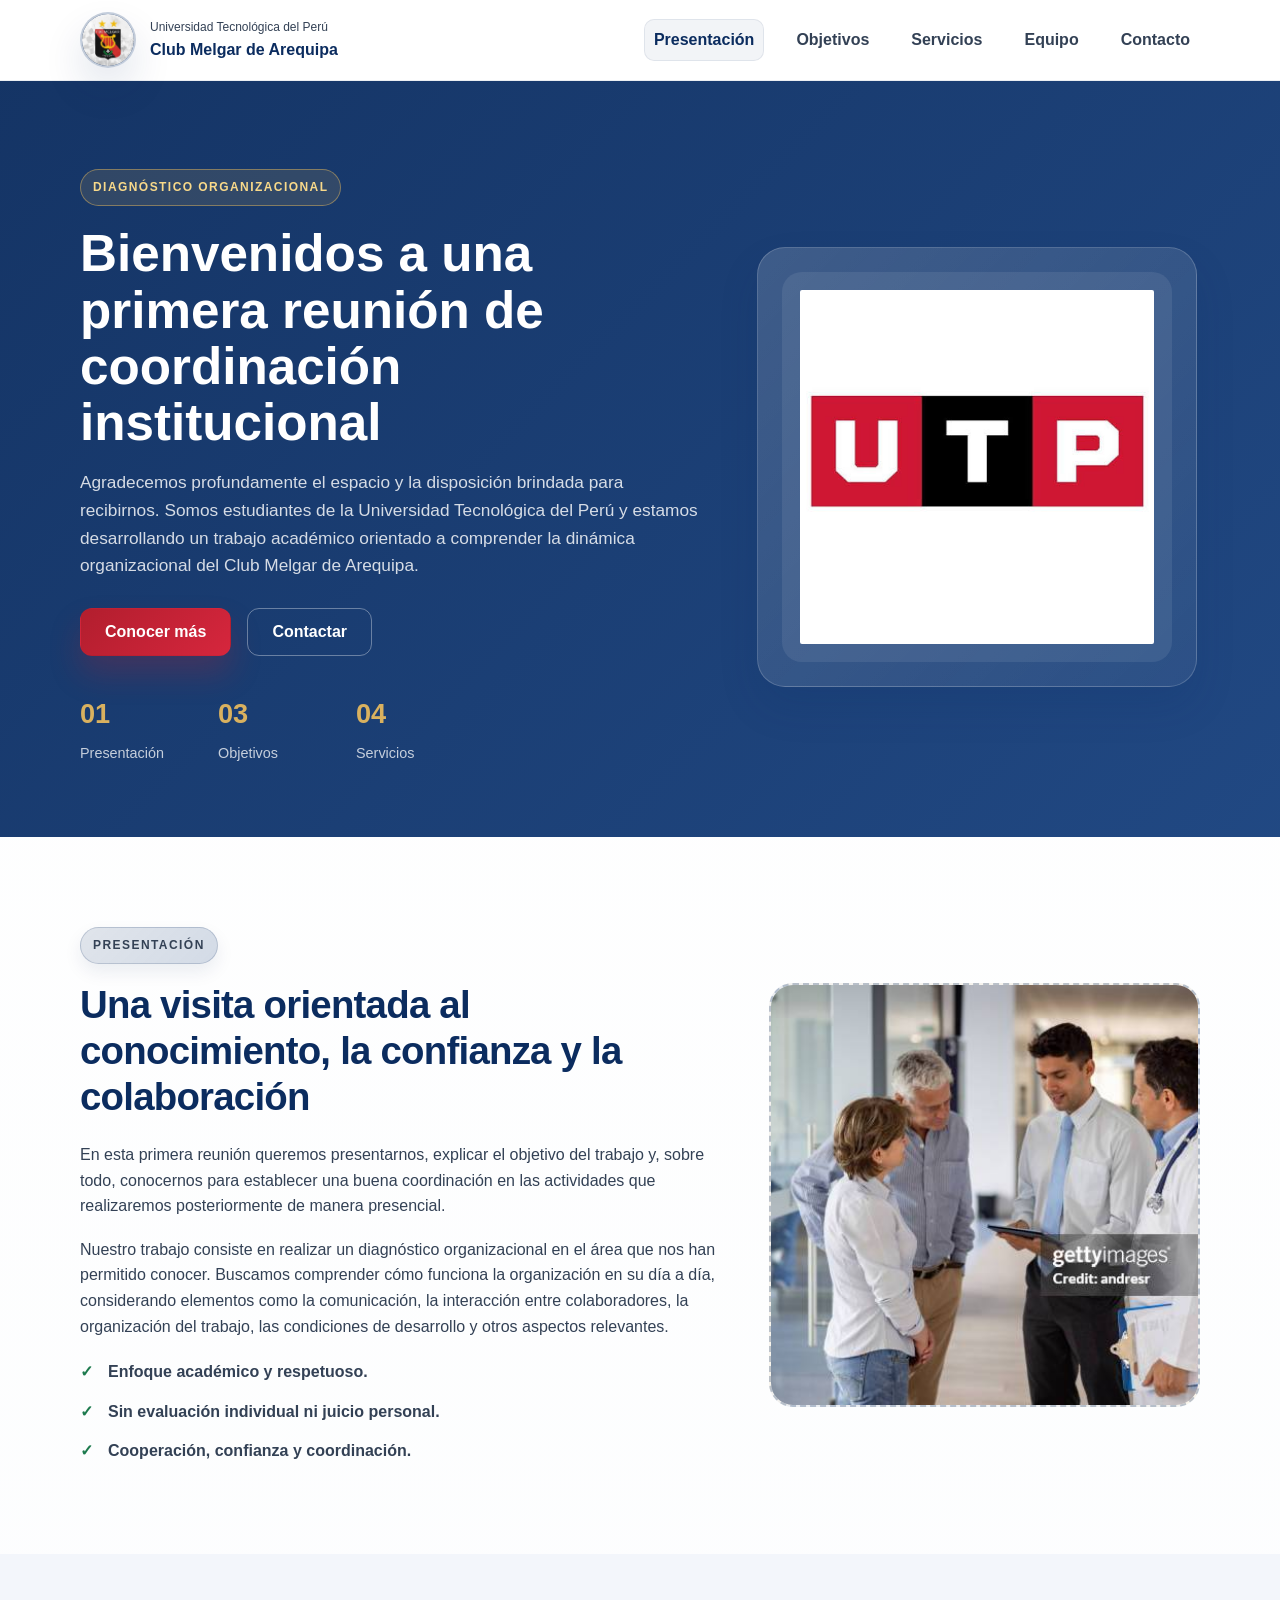
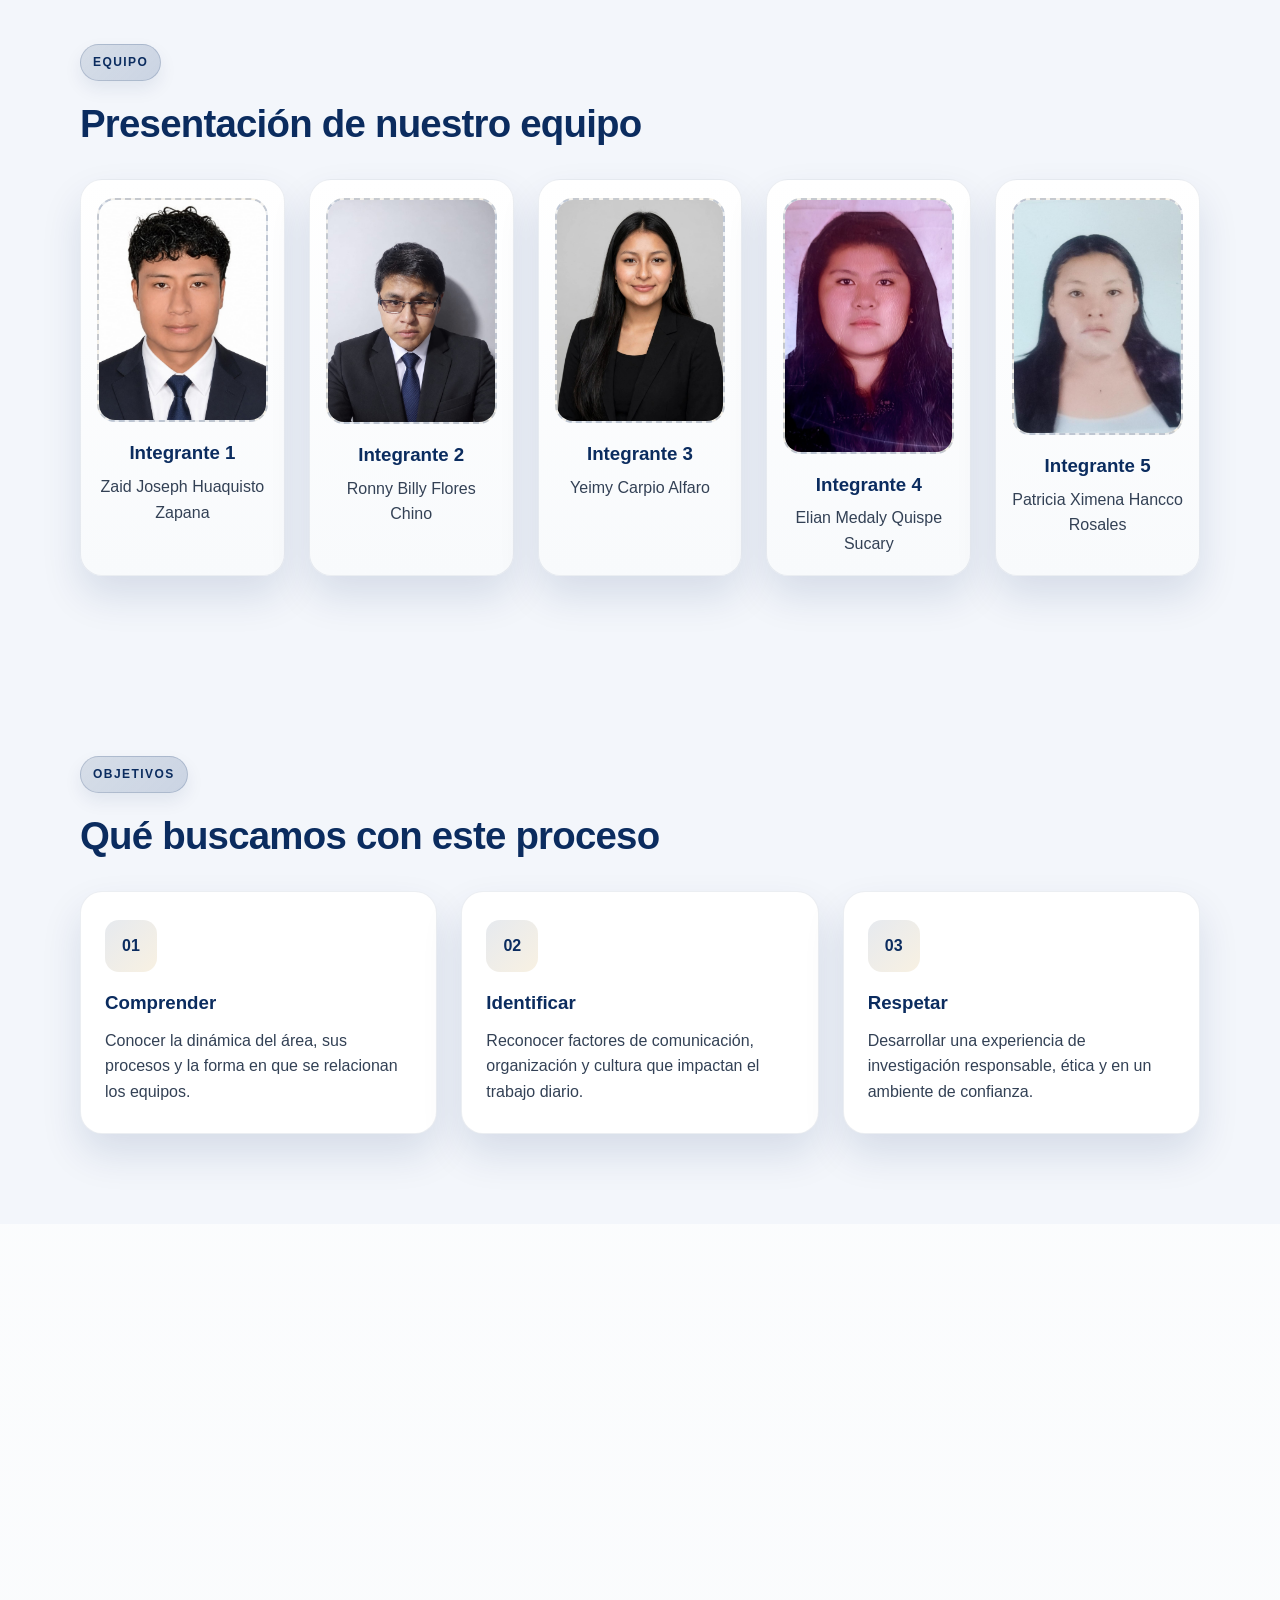
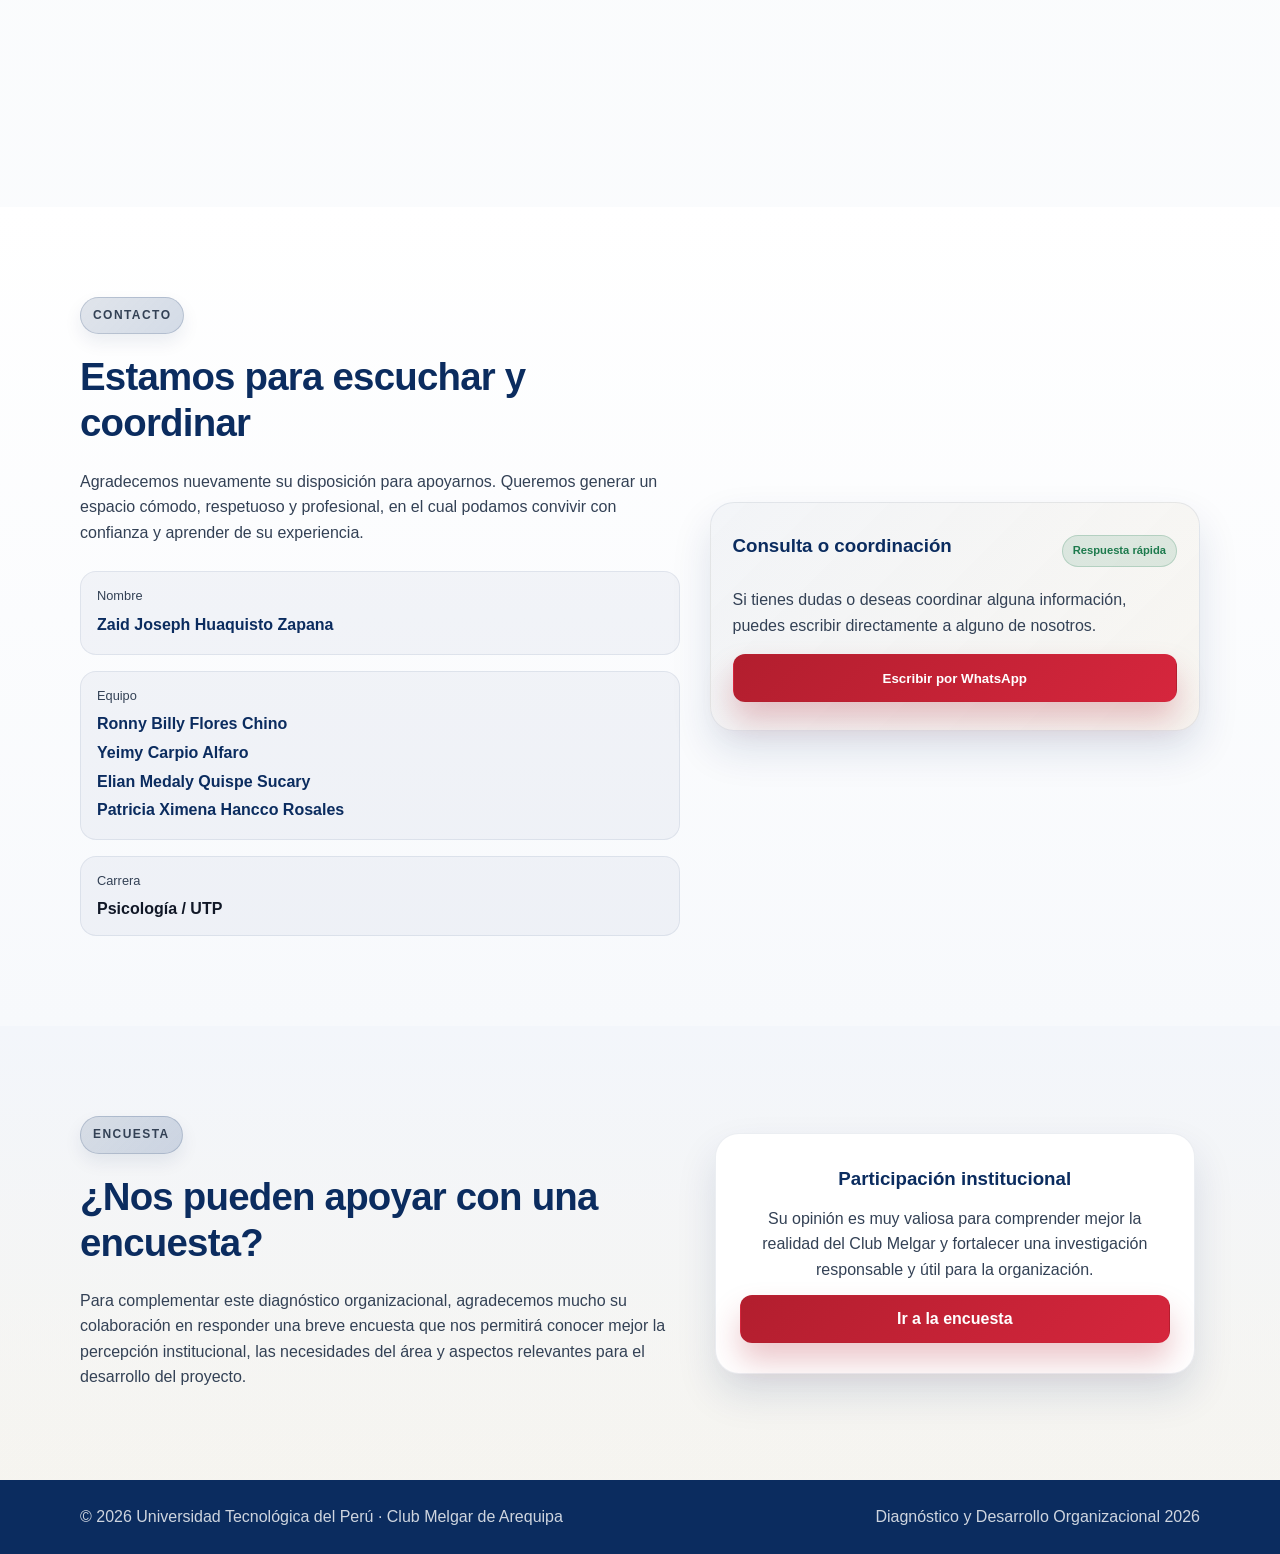
<file: index.html>
<!DOCTYPE html>
<html lang="es">
<head>
    <meta charset="UTF-8">
    <meta name="viewport" content="width=device-width, initial-scale=1.0">
    <title>Club Melgar | Diagnóstico Organizacional</title>
    <meta name="description" content="Presentación institucional del Club Melgar de Arequipa para el proyecto de Diagnóstico Organizacional de la Universidad Tecnológica del Perú.">
    <link rel="stylesheet" href="estilos.css">
    <script src="script.js" defer></script>
</head>
<body>
    <header class="topbar">
        <div class="container nav">
            <div class="brand" aria-label="Universidad Tecnológica del Perú y Club Melgar">
                <div class="brand__logo">
                    <img src="melgar.jpg" alt="Logo de Club Melgar" class="brand__logo-img">
                </div>
                <div class="brand__text">
                    <span>Universidad Tecnológica del Perú</span>
                    <strong>Club Melgar de Arequipa</strong>
                </div>
            </div>

            <button class="nav-toggle" type="button" aria-label="Abrir menú" aria-expanded="false">
                <span></span>
                <span></span>
                <span></span>
            </button>

            <nav class="nav-menu" aria-label="Navegación principal">
                <a href="#presentacion">Presentación</a>
                <a href="#objetivos">Objetivos</a>
                <a href="#servicios">Servicios</a>
                <a href="#integrantes">Equipo</a>
                <a href="#contacto">Contacto</a>
            </nav>
        </div>
    </header>

    <main>
        <section class="hero">
            <div class="container hero__content">
                <div class="hero__text">
                    <p class="eyebrow">Diagnóstico Organizacional</p>
                    <h1>Bienvenidos a una primera reunión de coordinación institucional</h1>
                    <p class="lead">
                        Agradecemos profundamente el espacio y la disposición brindada para recibirnos.
                        Somos estudiantes de la Universidad Tecnológica del Perú y estamos desarrollando
                        un trabajo académico orientado a comprender la dinámica organizacional del Club Melgar de Arequipa.
                    </p>

                    <div class="hero__actions">
                        <a href="#presentacion" class="btn btn--primary">Conocer más</a>
                        <a href="#contacto" class="btn btn--secondary">Contactar</a>
                    </div>

                    <div class="hero__stats">
                        <div>
                            <strong>01</strong>
                            <span>Presentación</span>
                        </div>
                        <div>
                            <strong>03</strong>
                            <span>Objetivos</span>
                        </div>
                        <div>
                            <strong>04</strong>
                            <span>Servicios</span>
                        </div>
                    </div>
                </div>

                <div class="hero__visual" aria-label="Logo de la universidad">
                    <div class="image-card">
                        <img src="logo_universidad.jpg" alt="Logo de la Universidad Tecnológica del Perú" class="hero-logo">
                    </div>
                </div>
            </div>
        </section>

        <section id="presentacion" class="section">
            <div class="container intro-grid">
                <div class="intro-copy">
                    <p class="section-tag">Presentación</p>
                    <h2>Una visita orientada al conocimiento, la confianza y la colaboración</h2>
                    <p>
                        En esta primera reunión queremos presentarnos, explicar el objetivo del trabajo y,
                        sobre todo, conocernos para establecer una buena coordinación en las actividades que
                        realizaremos posteriormente de manera presencial.
                    </p>
                    <p>
                        Nuestro trabajo consiste en realizar un diagnóstico organizacional en el área que nos
                        han permitido conocer. Buscamos comprender cómo funciona la organización en su día a día,
                        considerando elementos como la comunicación, la interacción entre colaboradores,
                        la organización del trabajo, las condiciones de desarrollo y otros aspectos relevantes.
                    </p>
                    <ul class="check-list">
                        <li>Enfoque académico y respetuoso.</li>
                        <li>Sin evaluación individual ni juicio personal.</li>
                        <li>Cooperación, confianza y coordinación.</li>
                    </ul>
                </div>

                <div class="photo-panel">
                    <div class="photo-placeholder large">
                        <img src="diagnostico.jpg" alt="Diagnóstico organizacional del Club Melgar" class="presentation-image">
                    </div>
                </div>
            </div>
        </section>

        <section id="integrantes" class="section section--muted">
            <div class="container">
                <p class="section-tag">Equipo</p>
                <h2>Presentación de nuestro equipo</h2>

                <div class="team-grid">
                    <div class="team-member" id="zaid">
                        <div class="member-photo">
                            <img src="Integrante_1jpg.jpeg" alt="Integrante 1" class="member-photo-img">
                        </div>
                        <h3>Integrante 1</h3>
                        <p>Zaid Joseph Huaquisto Zapana</p>
               
                    </div>
                    <div class="team-member" id="ronny">
                        <div class="member-photo">
                            <img src="Integrante_2.jpg" alt="Integrante 2" class="member-photo-img">
                        </div>
                        <h3>Integrante 2</h3>
                        <p>Ronny Billy Flores Chino</p>
                    </div>
                    <div class="team-member" id="yeimy">
                        <div class="member-photo">
                            <img src="Integrante_3.jpg" alt="Integrante 3" class="member-photo-img">
                        </div>
                        <h3>Integrante 3</h3>
                        <p>Yeimy Carpio Alfaro</p>
                    </div>
                    <div class="team-member" id="elian">
                        <div class="member-photo">
                            <img src="Integrante_4.jpg" alt="Integrante 4" class="member-photo-img">
                        </div>
                        <h3>Integrante 4</h3>
                        <p>Elian Medaly Quispe Sucary</p>
                    </div>
                    <div class="team-member" id="patricia">
                        <div class="member-photo">
                            <img src="Integrante_5.jpg" alt="Integrante 5" class="member-photo-img">
                        </div>
                        <h3>Integrante 5</h3>
                        <p>Patricia Ximena Hancco Rosales</p>
                    </div>
                </div>
            </div>
        </section>

        <section id="objetivos" class="section section--muted">
            <div class="container">
                <p class="section-tag">Objetivos</p>
                <h2>Qué buscamos con este proceso</h2>

                <div class="card-grid">
                    <article class="info-card">
                        <span class="card-number">01</span>
                        <h3>Comprender</h3>
                        <p>Conocer la dinámica del área, sus procesos y la forma en que se relacionan los equipos.</p>
                    </article>

                    <article class="info-card">
                        <span class="card-number">02</span>
                        <h3>Identificar</h3>
                        <p>Reconocer factores de comunicación, organización y cultura que impactan el trabajo diario.</p>
                    </article>

                    <article class="info-card">
                        <span class="card-number">03</span>
                        <h3>Respetar</h3>
                        <p>Desarrollar una experiencia de investigación responsable, ética y en un ambiente de confianza.</p>
                    </article>
                </div>
            </div>
        </section>

        <section id="servicios" class="section">
            <div class="container">
                <p class="section-tag">Servicios</p>
                <h2>Espacios y actividades que serán parte del proceso</h2>

                <div class="service-grid">
                    <article class="service-card">
                        <div class="service-icon">01</div>
                        <h3>Visita institucional</h3>
                        <p>Conocimiento de las instalaciones, ambiente laboral y operación general del área.</p>
                    </article>

                    <article class="service-card">
                        <div class="service-icon">02</div>
                        <h3>Entrevistas breves</h3>
                        <p>Conversaciones con colaboradores para comprender experiencias, procesos y perspectivas.</p>
                    </article>

                    <article class="service-card">
                        <div class="service-icon">03</div>
                        <h3>Diagnóstico académico</h3>
                        <p>Aplicación de técnicas e instrumentos para identificar aspectos relevantes de la organización.</p>
                    </article>

                    <article class="service-card">
                        <div class="service-icon">04</div>
                        <h3>Coordinación y respeto</h3>
                        <p>Adaptación del trabajo a los tiempos y responsabilidades de cada persona involucrada.</p>
                    </article>
                </div>
            </div>
        </section>


        <section id="contacto" class="section section--contact">
            <div class="container contact-wrap">
                <div class="contact-info">
                    <p class="section-tag">Contacto</p>
                    <h2>Estamos para escuchar y coordinar</h2>
                    <p>
                        Agradecemos nuevamente su disposición para apoyarnos. Queremos generar un espacio cómodo,
                        respetuoso y profesional, en el cual podamos convivir con confianza y aprender de su experiencia.
                    </p>

                    <div class="contact-list">
                        <div>
                            <span>Nombre</span>
                            <a href="#zaid">Zaid Joseph Huaquisto Zapana</a>
                        </div>
                        <div>
                            <span>Equipo</span>
                            <a href="#ronny">Ronny Billy Flores Chino</a><br>
                            <a href="#yeimy">Yeimy Carpio Alfaro</a><br>
                            <a href="#elian">Elian Medaly Quispe Sucary</a><br>
                            <a href="#patricia">Patricia Ximena Hancco Rosales</a><br>
                        </div>
                        <div>
                            <span>Carrera</span>
                            <strong>Psicología / UTP</strong>
                        </div>
                    </div>
                </div>

                <div class="contact-card">
                    <div class="contact-card__header">
                        <h3>Consulta o coordinación</h3>
                        <span class="contact-badge">Respuesta rápida</span>
                    </div>
                    <p>
                        Si tienes dudas o deseas coordinar alguna información, puedes escribir directamente a alguno de nosotros.
                    </p>
                    <div class="contact-actions">
                        <button type="button" class="btn btn--primary contact-trigger">Escribir por WhatsApp</button>
                    
                    </div>
                </div>

            </div>
        </section>

        <div class="contact-picker" id="contactPicker" aria-hidden="true">
            <div class="contact-picker__backdrop" data-close="true"></div>
            <div class="contact-picker__panel" role="dialog" aria-modal="true" aria-labelledby="contactTitle">
                <div class="contact-picker__header">
                    <h4 id="contactTitle">Elegir destinatario</h4>
                    <button type="button" class="contact-close" aria-label="Cerrar selector">×</button>
                </div>

                <div class="contact-picker__list">
                    <a class="contact-recipient" href="https://wa.me/51973116543" target="_blank">
                        <span>Zaid Joseph Huaquisto Zapana</span>
                        <small>Enviar mensaje</small>
                    </a>
                    <a class="contact-recipient" href="https://wa.me/51935367951" target="_blank">
                        <span>Ronny Billy Flores Chino</span>
                        <small>Enviar mensaje</small>
                    </a>
                    <a class="contact-recipient" href="https://wa.me/51991421530" target="_blank">
                        <span>Yeimy Carpio Alfaro</span>
                        <small>Enviar mensaje</small>
                    </a>
                    <a class="contact-recipient" href="https://wa.me/51936808132" target="_blank">
                        <span>Elian Medaly Quispe Sucary</span>
                        <small>Enviar mensaje</small>
                    </a>
                    <a class="contact-recipient" href="https://wa.me/51913625290" target="_blank">
                        <span>Patricia Ximena Hancco Rosales</span>
                        <small>Enviar mensaje</small>
                    </a>
                </div>
            </div>
        </div>

        <section class="section section--survey">
            <div class="container survey-wrap">
                <div class="survey-copy">
                    <p class="section-tag">Encuesta</p>
                    <h2>¿Nos pueden apoyar con una encuesta?</h2>
                    <p>
                        Para complementar este diagnóstico organizacional, agradecemos mucho su colaboración en responder
                        una breve encuesta que nos permitirá conocer mejor la percepción institucional, las necesidades
                        del área y aspectos relevantes para el desarrollo del proyecto.
                    </p>
                </div>

                <div class="survey-panel">
                    <div class="survey-card">
                        <h3>Participación institucional</h3>
                        <p>
                            Su opinión es muy valiosa para comprender mejor la realidad del Club Melgar y fortalecer
                            una investigación responsable y útil para la organización.
                        </p>
                        <a href="https://docs.google.com/forms/d/e/1FAIpQLSdeTAWeW2SYDYMl4Fe9OH6NeZemNLrnU0fooCfI9v75LE0Gnw/viewform?usp=sharing&ouid=100552541692533733534" class="btn btn--primary" target="_blank" rel="noreferrer">
                            Ir a la encuesta
                        </a>
                    </div>
                </div>
            </div>
        </section>
    </main>

    <footer class="footer">
        <div class="container footer__content">
            <p>© <span id="year"></span> Universidad Tecnológica del Perú · Club Melgar de Arequipa</p>
            <p>Diagnóstico y Desarrollo Organizacional 2026</p>
        </div>
    </footer>
</body>
</html>
</file>
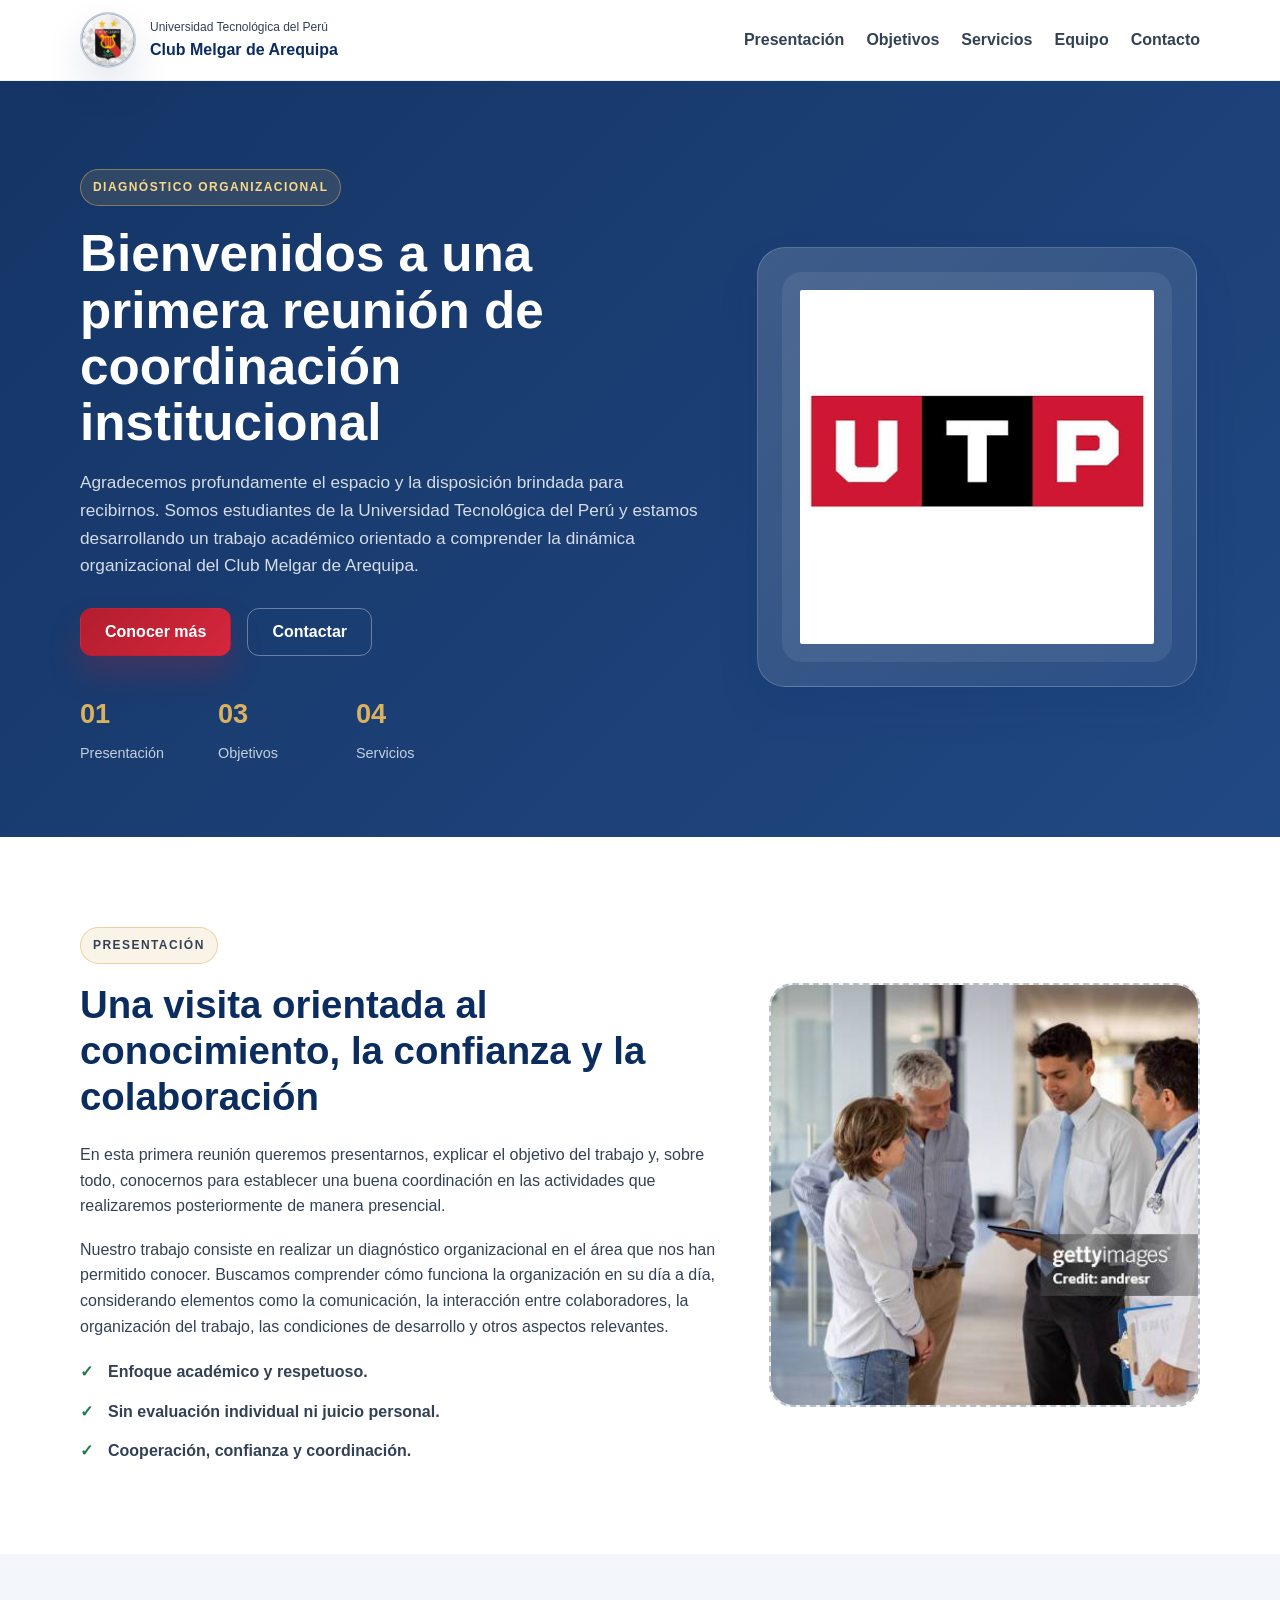
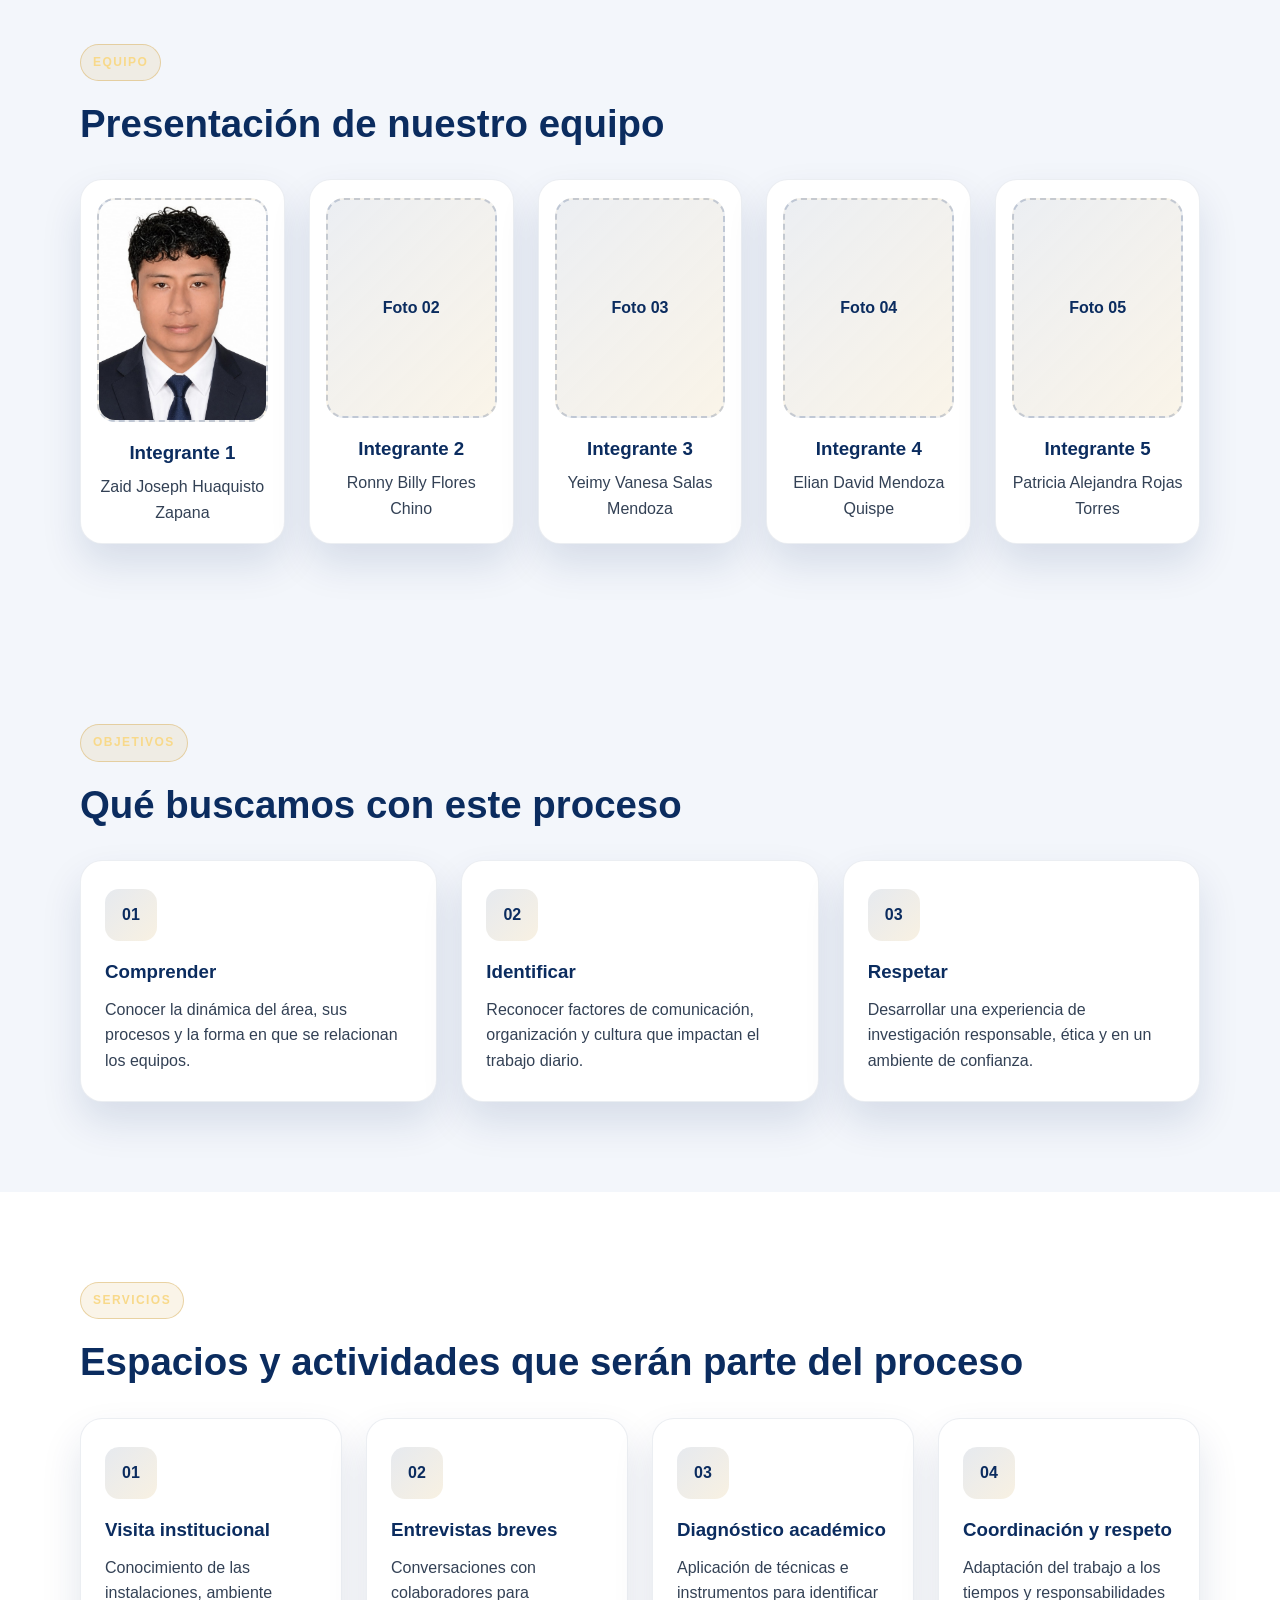
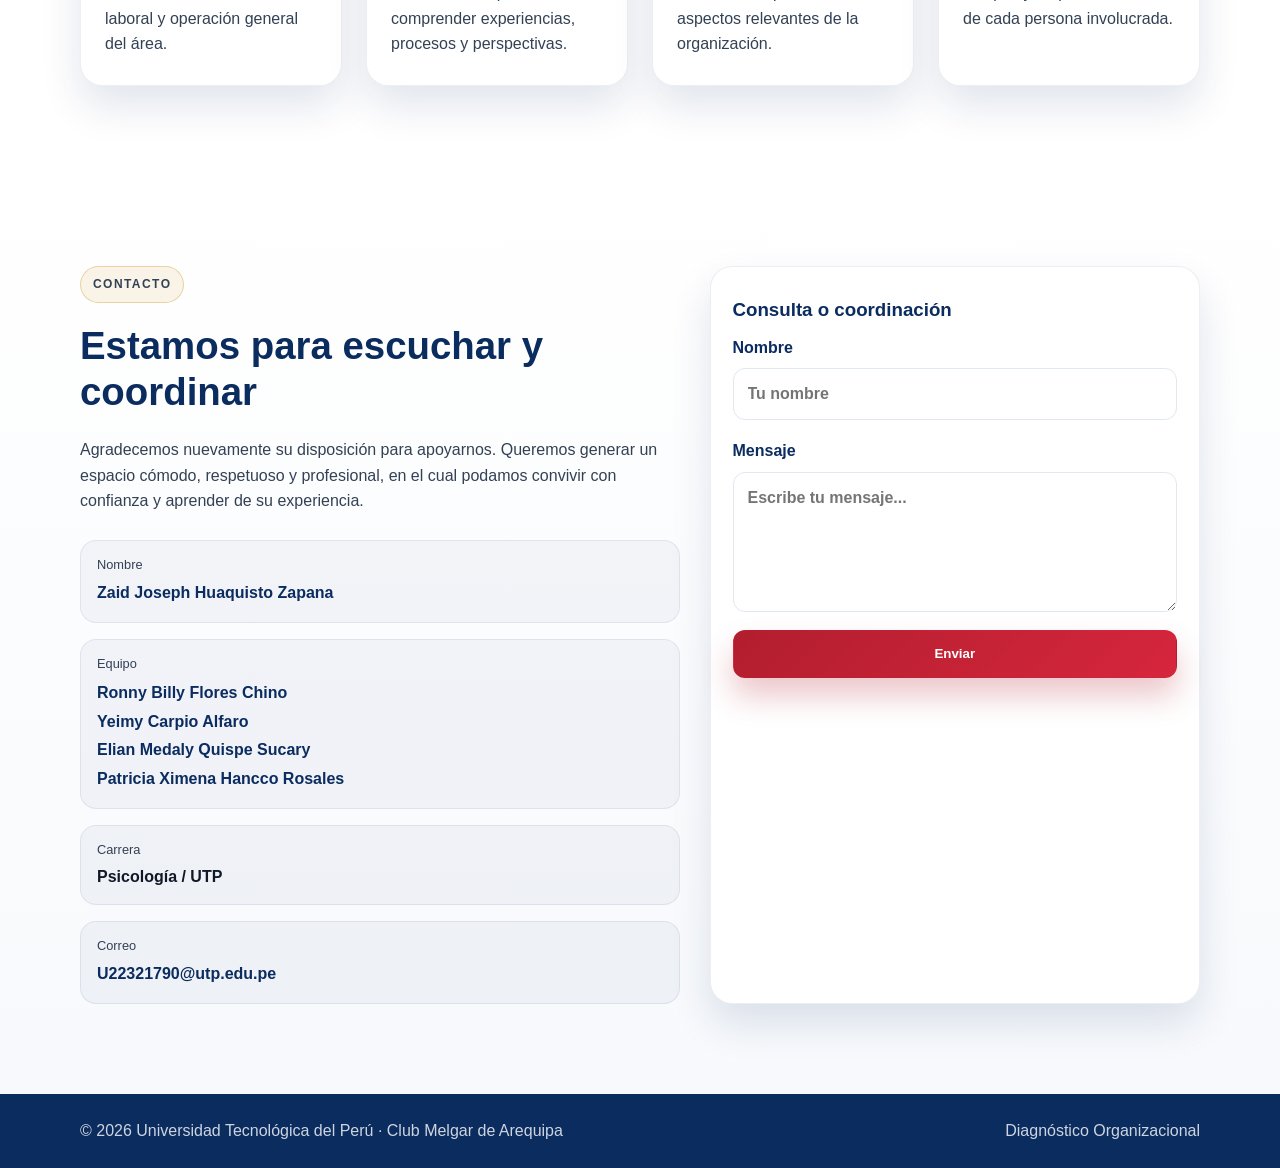
<file: CLUB MELGAR/index.html>
<!DOCTYPE html>
<html lang="es">
<head>
    <meta charset="UTF-8">
    <meta name="viewport" content="width=device-width, initial-scale=1.0">
    <title>Club Melgar | Diagnóstico Organizacional</title>
    <meta name="description" content="Presentación institucional del Club Melgar de Arequipa para el proyecto de Diagnóstico Organizacional de la Universidad Tecnológica del Perú.">
    <link rel="stylesheet" href="estilos.css">
    <script src="script.js" defer></script>
</head>
<body>
    <header class="topbar">
        <div class="container nav">
            <div class="brand" aria-label="Universidad Tecnológica del Perú y Club Melgar">
                <div class="brand__logo">
                    <img src="melgar.jpg" alt="Logo de Club Melgar" class="brand__logo-img">
                </div>
                <div class="brand__text">
                    <span>Universidad Tecnológica del Perú</span>
                    <strong>Club Melgar de Arequipa</strong>
                </div>
            </div>

            <nav class="nav-menu" aria-label="Navegación principal">
                <a href="#presentacion">Presentación</a>
                <a href="#objetivos">Objetivos</a>
                <a href="#servicios">Servicios</a>
                <a href="#integrantes">Equipo</a>
                <a href="#contacto">Contacto</a>
            </nav>
        </div>
    </header>

    <main>
        <section class="hero">
            <div class="container hero__content">
                <div class="hero__text">
                    <p class="eyebrow">Diagnóstico Organizacional</p>
                    <h1>Bienvenidos a una primera reunión de coordinación institucional</h1>
                    <p class="lead">
                        Agradecemos profundamente el espacio y la disposición brindada para recibirnos.
                        Somos estudiantes de la Universidad Tecnológica del Perú y estamos desarrollando
                        un trabajo académico orientado a comprender la dinámica organizacional del Club Melgar de Arequipa.
                    </p>

                    <div class="hero__actions">
                        <a href="#presentacion" class="btn btn--primary">Conocer más</a>
                        <a href="#contacto" class="btn btn--secondary">Contactar</a>
                    </div>

                    <div class="hero__stats">
                        <div>
                            <strong>01</strong>
                            <span>Presentación</span>
                        </div>
                        <div>
                            <strong>03</strong>
                            <span>Objetivos</span>
                        </div>
                        <div>
                            <strong>04</strong>
                            <span>Servicios</span>
                        </div>
                    </div>
                </div>

                <div class="hero__visual" aria-label="Logo de la universidad">
                    <div class="image-card">
                        <img src="logo_universidad.jpg" alt="Logo de la Universidad Tecnológica del Perú" class="hero-logo">
                    </div>
                </div>
            </div>
        </section>

        <section id="presentacion" class="section">
            <div class="container intro-grid">
                <div class="intro-copy">
                    <p class="section-tag">Presentación</p>
                    <h2>Una visita orientada al conocimiento, la confianza y la colaboración</h2>
                    <p>
                        En esta primera reunión queremos presentarnos, explicar el objetivo del trabajo y,
                        sobre todo, conocernos para establecer una buena coordinación en las actividades que
                        realizaremos posteriormente de manera presencial.
                    </p>
                    <p>
                        Nuestro trabajo consiste en realizar un diagnóstico organizacional en el área que nos
                        han permitido conocer. Buscamos comprender cómo funciona la organización en su día a día,
                        considerando elementos como la comunicación, la interacción entre colaboradores,
                        la organización del trabajo, las condiciones de desarrollo y otros aspectos relevantes.
                    </p>
                    <ul class="check-list">
                        <li>Enfoque académico y respetuoso.</li>
                        <li>Sin evaluación individual ni juicio personal.</li>
                        <li>Cooperación, confianza y coordinación.</li>
                    </ul>
                </div>

                <div class="photo-panel">
                    <div class="photo-placeholder large">
                        <img src="diagnostico.jpg" alt="Diagnóstico organizacional del Club Melgar" class="presentation-image">
                    </div>
                </div>
            </div>
        </section>

        <section id="integrantes" class="section section--muted">
            <div class="container">
                <p class="section-tag">Equipo</p>
                <h2>Presentación de nuestro equipo</h2>

                <div class="team-grid">
                    <div class="team-member" id="zaid">
                        <div class="member-photo">
                            <img src="Integrante_1jpg.jpeg" alt="Integrante 1" class="member-photo-img">
                        </div>
                        <h3>Integrante 1</h3>
                        <p>Zaid Joseph Huaquisto Zapana</p>
               
                    </div>
                    <div class="team-member" id="ronny">
                        <div class="member-photo">Foto 02</div>
                        <h3>Integrante 2</h3>
                        <p>Ronny Billy Flores Chino</p>
                    </div>
                    <div class="team-member" id="yeimy">
                        <div class="member-photo">Foto 03</div>
                        <h3>Integrante 3</h3>
                        <p>Yeimy Vanesa Salas Mendoza</p>
                    </div>
                    <div class="team-member" id="elian">
                        <div class="member-photo">Foto 04</div>
                        <h3>Integrante 4</h3>
                        <p>Elian David Mendoza Quispe</p>
                    </div>
                    <div class="team-member" id="patricia">
                        <div class="member-photo">Foto 05</div>
                        <h3>Integrante 5</h3>
                        <p>Patricia Alejandra Rojas Torres</p>
                    </div>
                </div>
            </div>
        </section>

        <section id="objetivos" class="section section--muted">
            <div class="container">
                <p class="section-tag">Objetivos</p>
                <h2>Qué buscamos con este proceso</h2>

                <div class="card-grid">
                    <article class="info-card">
                        <span class="card-number">01</span>
                        <h3>Comprender</h3>
                        <p>Conocer la dinámica del área, sus procesos y la forma en que se relacionan los equipos.</p>
                    </article>

                    <article class="info-card">
                        <span class="card-number">02</span>
                        <h3>Identificar</h3>
                        <p>Reconocer factores de comunicación, organización y cultura que impactan el trabajo diario.</p>
                    </article>

                    <article class="info-card">
                        <span class="card-number">03</span>
                        <h3>Respetar</h3>
                        <p>Desarrollar una experiencia de investigación responsable, ética y en un ambiente de confianza.</p>
                    </article>
                </div>
            </div>
        </section>

        <section id="servicios" class="section">
            <div class="container">
                <p class="section-tag">Servicios</p>
                <h2>Espacios y actividades que serán parte del proceso</h2>

                <div class="service-grid">
                    <article class="service-card">
                        <div class="service-icon">01</div>
                        <h3>Visita institucional</h3>
                        <p>Conocimiento de las instalaciones, ambiente laboral y operación general del área.</p>
                    </article>

                    <article class="service-card">
                        <div class="service-icon">02</div>
                        <h3>Entrevistas breves</h3>
                        <p>Conversaciones con colaboradores para comprender experiencias, procesos y perspectivas.</p>
                    </article>

                    <article class="service-card">
                        <div class="service-icon">03</div>
                        <h3>Diagnóstico académico</h3>
                        <p>Aplicación de técnicas e instrumentos para identificar aspectos relevantes de la organización.</p>
                    </article>

                    <article class="service-card">
                        <div class="service-icon">04</div>
                        <h3>Coordinación y respeto</h3>
                        <p>Adaptación del trabajo a los tiempos y responsabilidades de cada persona involucrada.</p>
                    </article>
                </div>
            </div>
        </section>


        <section id="contacto" class="section section--contact">
            <div class="container contact-wrap">
                <div class="contact-info">
                    <p class="section-tag">Contacto</p>
                    <h2>Estamos para escuchar y coordinar</h2>
                    <p>
                        Agradecemos nuevamente su disposición para apoyarnos. Queremos generar un espacio cómodo,
                        respetuoso y profesional, en el cual podamos convivir con confianza y aprender de su experiencia.
                    </p>

                    <div class="contact-list">
                        <div>
                            <span>Nombre</span>
                            <a href="#zaid">Zaid Joseph Huaquisto Zapana</a>
                        </div>
                        <div>
                            <span>Equipo</span>
                            <a href="#ronny">Ronny Billy Flores Chino</a><br>
                            <a href="#yeimy">Yeimy Carpio Alfaro</a><br>
                            <a href="#elian">Elian Medaly Quispe Sucary</a><br>
                            <a href="#patricia">Patricia Ximena Hancco Rosales</a><br>
                        </div>
                        <div>
                            <span>Carrera</span>
                            <strong>Psicología / UTP</strong>
                        </div>
                        <div>
                            <span>Correo</span>
                            <a href="mailto:U22321790@utp.edu.pe">U22321790@utp.edu.pe</a>
                        </div>
                    </div>
                </div>

                <div class="contact-card">
                    <h3>Consulta o coordinación</h3>
                    <form>
                        <label>
                            Nombre
                            <input type="text" placeholder="Tu nombre">
                        </label>
                        <label>
                            Mensaje
                            <textarea placeholder="Escribe tu mensaje..."></textarea>
                        </label>
                        <button type="button" class="btn btn--primary">Enviar</button>
                    </form>
                </div>
            </div>
        </section>
    </main>

    <footer class="footer">
        <div class="container footer__content">
            <p>© <span id="year"></span> Universidad Tecnológica del Perú · Club Melgar de Arequipa</p>
            <p>Diagnóstico Organizacional</p>
        </div>
    </footer>
</body>
</html>
</file>
<file: estilos.css>
:root {
    --utp-blue: #0b2c5f;
    --utp-blue-soft: #133d7b;
    --utp-gold: #d9b15f;
    --melgar-red: #b21e2e;
    --melgar-green: #1d7a4d;
    --black: #111827;
    --gray-100: #f3f6fb;
    --gray-200: #e2e8f0;
    --gray-400: #94a3b8;
    --gray-700: #334155;
    --white: #ffffff;
    --shadow: 0 20px 40px rgba(11, 44, 95, 0.12);
}

* {
    box-sizing: border-box;
    margin: 0;
    padding: 0;
}

html {
    scroll-behavior: smooth;
}

body {
    font-family: Arial, Helvetica, sans-serif;
    background: linear-gradient(180deg, #ffffff 0%, #f8fafc 100%);
    color: var(--black);
    line-height: 1.6;
}

img {
    max-width: 100%;
    display: block;
}

a {
    text-decoration: none;
    color: inherit;
}

.container {
    width: min(1120px, calc(100% - 40px));
    margin: 0 auto;
}

.topbar {
    position: sticky;
    top: 0;
    z-index: 1000;
    background: rgba(255, 255, 255, 0.94);
    backdrop-filter: blur(12px);
    border-bottom: 1px solid rgba(11, 44, 95, 0.08);
}

.nav {
    display: flex;
    align-items: center;
    justify-content: space-between;
    min-height: 80px;
    gap: 20px;
    position: relative;
}

.brand {
    display: flex;
    align-items: center;
    gap: 14px;
    min-width: 0;
}

.nav-toggle {
    display: none;
    width: 48px;
    height: 48px;
    border: 1px solid rgba(11, 44, 95, 0.12);
    background: rgba(11, 44, 95, 0.04);
    border-radius: 12px;
    align-items: center;
    justify-content: center;
    flex-direction: column;
    gap: 5px;
    cursor: pointer;
    transition: all 0.2s ease;
}

.nav-toggle span {
    display: block;
    width: 22px;
    height: 2px;
    background: var(--utp-blue);
    border-radius: 999px;
}

.brand__logo {
    width: 56px;
    height: 56px;
    border-radius: 50%;
    background: linear-gradient(135deg, var(--utp-blue), var(--utp-blue-soft));
    display: grid;
    place-items: center;
    box-shadow: var(--shadow);
    overflow: hidden;
    border: 2px solid rgba(255, 255, 255, 0.75);
}

.brand__logo-img {
    width: 100%;
    height: 100%;
    object-fit: cover;
    display: block;
}

.brand__text {
    display: flex;
    flex-direction: column;
    font-size: 0.75rem;
    color: var(--gray-700);
}

.brand__text strong {
    font-size: 1rem;
    color: var(--utp-blue);
}

.nav-menu {
    display: flex;
    align-items: center;
    gap: 22px;
    flex-wrap: wrap;
}

.nav-menu a {
    color: var(--gray-700);
    font-weight: 600;
    transition: color 0.2s ease, transform 0.2s ease, background-color 0.2s ease, box-shadow 0.2s ease;
    border-radius: 10px;
    padding: 8px 10px;
}

.nav-menu a:hover {
    transform: translateY(-1px);
    color: var(--melgar-red);
}

.nav-menu a.is-active {
    color: var(--utp-blue);
    background: rgba(11, 44, 95, 0.05);
    box-shadow: inset 0 0 0 1px rgba(11, 44, 95, 0.08);
}

.reveal {
    opacity: 0;
    transform: translateY(22px);
    transition: opacity 0.7s ease, transform 0.7s ease;
}

.reveal.is-visible {
    opacity: 1;
    transform: translateY(0);
}

.hero {
    background: linear-gradient(135deg, rgba(11, 44, 95, 0.96), rgba(19, 61, 123, 0.94));
    color: var(--white);
    padding: 88px 0 72px;
}

.hero__content {
    display: grid;
    grid-template-columns: 1.4fr 1fr;
    align-items: center;
    gap: 50px;
}

.eyebrow {
    display: inline-block;
    padding: 8px 12px;
    background: rgba(217, 177, 95, 0.14);
    border: 1px solid rgba(217, 177, 95, 0.5);
    border-radius: 999px;
    color: #f8d98a;
    font-size: 0.75rem;
    letter-spacing: 0.12em;
    text-transform: uppercase;
    font-weight: 700;
    margin-bottom: 20px;
}

.section-tag {
    display: inline-block;
    padding: 8px 12px;
    background: linear-gradient(135deg, rgba(11, 44, 95, 0.12), rgba(19, 61, 123, 0.18));
    border: 1px solid rgba(11, 44, 95, 0.18);
    border-radius: 999px;
    color: var(--utp-blue);
    font-size: 0.75rem;
    letter-spacing: 0.12em;
    text-transform: uppercase;
    font-weight: 800;
    margin-bottom: 20px;
    box-shadow: 0 8px 18px rgba(11, 44, 95, 0.08);
}

.hero h1 {
    font-size: clamp(2.2rem, 4vw, 4rem);
    line-height: 1.1;
    margin-bottom: 18px;
}

.lead {
    font-size: 1.08rem;
    color: rgba(255, 255, 255, 0.82);
    max-width: 620px;
}

.hero__actions {
    display: flex;
    flex-wrap: wrap;
    gap: 16px;
    margin-top: 28px;
}

.btn {
    display: inline-flex;
    align-items: center;
    justify-content: center;
    min-height: 48px;
    padding: 0 24px;
    border-radius: 12px;
    border: 1px solid transparent;
    font-weight: 700;
    transition: transform 0.2s ease, box-shadow 0.2s ease;
}

.btn:hover {
    transform: translateY(-1px);
}

.btn--primary {
    background: linear-gradient(135deg, var(--melgar-red), #d6263d);
    color: var(--white);
    box-shadow: 0 18px 30px rgba(178, 30, 46, 0.25);
}

.btn--secondary {
    background: transparent;
    border-color: rgba(255, 255, 255, 0.35);
    color: var(--white);
}

.hero__stats {
    display: flex;
    gap: 28px;
    margin-top: 36px;
    flex-wrap: wrap;
}

.hero__stats div {
    display: flex;
    flex-direction: column;
    gap: 6px;
    min-width: 110px;
}

.hero__stats strong {
    font-size: 1.7rem;
    color: var(--utp-gold);
}

.hero__stats span {
    color: rgba(255, 255, 255, 0.75);
    font-size: 0.9rem;
}

.hero__visual {
    display: flex;
    justify-content: center;
}

.image-card {
    width: min(100%, 440px);
    min-height: 440px;
    border-radius: 28px;
    background: linear-gradient(135deg, rgba(255, 255, 255, 0.16), rgba(255, 255, 255, 0.06));
    border: 1px solid rgba(255, 255, 255, 0.18);
    box-shadow: var(--shadow);
    display: grid;
    place-items: center;
    padding: 24px;
}

.image-card__placeholder,
.photo-placeholder {
    display: grid;
    place-items: center;
    border: 2px dashed rgba(255, 255, 255, 0.4);
    background: rgba(255, 255, 255, 0.04);
    color: rgba(255, 255, 255, 0.8);
    text-align: center;
    font-weight: 600;
}

.image-card__placeholder {
    width: 100%;
    height: 100%;
    min-height: 360px;
    border-radius: 20px;
}

.hero-logo {
    width: 100%;
    height: 100%;
    min-height: 360px;
    object-fit: contain;
    border-radius: 20px;
    background: rgba(255, 255, 255, 0.08);
    padding: 18px;
}

.section {
    padding: 90px 0;
}

.section--muted {
    background: var(--gray-100);
}

.intro-grid {
    display: grid;
    grid-template-columns: 1.2fr 0.8fr;
    gap: 42px;
    align-items: center;
}

.section h2 {
    font-size: clamp(2rem, 3vw, 2.8rem);
    line-height: 1.2;
    margin-bottom: 22px;
    color: var(--utp-blue);
    letter-spacing: -0.02em;
}

.intro-copy p {
    color: var(--gray-700);
    margin-bottom: 18px;
}

.check-list {
    margin-top: 20px;
    list-style: none;
    display: grid;
    gap: 14px;
}

.check-list li {
    position: relative;
    padding-left: 28px;
    color: var(--gray-700);
    font-weight: 600;
}

.check-list li::before {
    content: "✓";
    position: absolute;
    left: 0;
    top: 0;
    color: var(--melgar-green);
    font-weight: 800;
}

.photo-panel {
    display: flex;
    justify-content: center;
}

.photo-placeholder {
    width: min(100%, 480px);
    min-height: 360px;
    border-radius: 24px;
    border-color: rgba(11, 44, 95, 0.25);
    background: linear-gradient(135deg, rgba(11, 44, 95, 0.08), rgba(217, 177, 95, 0.12));
    color: var(--utp-blue);
}

.photo-placeholder.large {
    width: min(100%, 520px);
    min-height: 420px;
    overflow: hidden;
    padding: 0;
}

.presentation-image {
    width: 100%;
    height: 100%;
    min-height: 420px;
    object-fit: cover;
    display: block;
}

.card-grid,
.service-grid,
.team-grid {
    display: grid;
    grid-template-columns: repeat(5, minmax(0, 1fr));
    gap: 24px;
    margin-top: 32px;
}

.card-grid {
    grid-template-columns: repeat(3, minmax(0, 1fr));
}

.info-card,
.service-card,
.contact-card {
    background: var(--white);
    border: 1px solid rgba(11, 44, 95, 0.08);
    border-radius: 22px;
    padding: 28px 24px;
    box-shadow: var(--shadow);
    transition: transform 0.2s ease, box-shadow 0.2s ease, border-color 0.2s ease;
}

.info-card:hover,
.service-card:hover,
.contact-card:hover {
    transform: translateY(-4px);
    box-shadow: 0 26px 45px rgba(11, 44, 95, 0.12);
    border-color: rgba(11, 44, 95, 0.14);
}

.card-number,
.service-icon {
    display: inline-grid;
    place-items: center;
    width: 52px;
    height: 52px;
    border-radius: 14px;
    background: linear-gradient(135deg, rgba(11, 44, 95, 0.1), rgba(217, 177, 95, 0.18));
    color: var(--utp-blue);
    font-weight: 800;
    margin-bottom: 16px;
}

.info-card h3,
.service-card h3,
.contact-card h3 {
    margin-bottom: 10px;
    color: var(--utp-blue);
}

.info-card p,
.service-card p,
.contact-info p {
    color: var(--gray-700);
}

.service-grid {
    grid-template-columns: repeat(4, minmax(0, 1fr));
}

.team-member {
    background: linear-gradient(180deg, rgba(255, 255, 255, 1), rgba(248, 250, 252, 1));
    border: 1px solid rgba(11, 44, 95, 0.08);
    border-radius: 22px;
    padding: 18px 16px;
    box-shadow: var(--shadow);
    text-align: center;
    scroll-margin-top: 110px;
    transition: transform 0.2s ease, box-shadow 0.2s ease;
}

.team-member:hover {
    transform: translateY(-3px);
    box-shadow: 0 22px 38px rgba(11, 44, 95, 0.1);
}

.member-photo {
    display: grid;
    place-items: center;
    width: 100%;
    min-height: 220px;
    border-radius: 18px;
    background: linear-gradient(135deg, rgba(11, 44, 95, 0.08), rgba(217, 177, 95, 0.14));
    border: 2px dashed rgba(11, 44, 95, 0.2);
    color: var(--utp-blue);
    font-weight: 700;
    margin-bottom: 16px;
    overflow: hidden;
}

.member-photo-img {
    width: 100%;
    height: 100%;
    min-height: 220px;
    object-fit: cover;
    display: block;
}

.team-member h3 {
    color: var(--utp-blue);
    margin-bottom: 6px;
}

.team-member p {
    color: var(--gray-700);
}

.section--survey {
    background: linear-gradient(180deg, var(--gray-100), rgba(217, 177, 95, 0.08));
}

.survey-wrap {
    display: grid;
    grid-template-columns: 1.1fr 0.9fr;
    gap: 30px;
    align-items: center;
}

.survey-copy p {
    color: var(--gray-700);
    max-width: 700px;
}

.survey-panel {
    display: flex;
    justify-content: center;
}

.survey-card {
    width: min(100%, 480px);
    background: var(--white);
    border: 1px solid rgba(11, 44, 95, 0.08);
    border-radius: 24px;
    box-shadow: var(--shadow);
    padding: 30px 24px;
    text-align: center;
    display: grid;
    gap: 12px;
}

.survey-card h3 {
    color: var(--utp-blue);
    margin-bottom: 0;
}

.survey-card p {
    color: var(--gray-700);
    margin-bottom: 0;
}

.section--contact {
    background: linear-gradient(180deg, var(--white), #f7f9fc);
}

.contact-wrap {
    display: grid;
    grid-template-columns: 1.1fr 0.9fr;
    gap: 30px;
    align-items: stretch;
}

.contact-list {
    display: grid;
    gap: 16px;
    margin-top: 26px;
}

.contact-list div {
    background: rgba(11, 44, 95, 0.04);
    border: 1px solid rgba(11, 44, 95, 0.08);
    border-radius: 16px;
    padding: 14px 16px;
}

.contact-list a {
    color: var(--utp-blue);
    text-decoration: none;
    font-weight: 700;
    line-height: 1.8;
}

.contact-list a:hover {
    color: var(--melgar-red);
}

.contact-list span {
    display: block;
    font-size: 0.8rem;
    color: var(--gray-700);
    margin-bottom: 4px;
}

.contact-card {
    padding: 28px 22px;
    display: grid;
    gap: 16px;
    background: linear-gradient(135deg, rgba(11, 44, 95, 0.04), rgba(217, 177, 95, 0.08));
    border: 1px solid rgba(11, 44, 95, 0.08);
    border-radius: 24px;
    box-shadow: var(--shadow);
    align-self: center;
    max-width: 100%;
}

.contact-card__header {
    display: flex;
    align-items: center;
    justify-content: space-between;
    gap: 10px;
}

.contact-badge {
    display: inline-flex;
    align-items: center;
    justify-content: center;
    background: rgba(29, 122, 77, 0.12);
    border: 1px solid rgba(29, 122, 77, 0.2);
    color: var(--melgar-green);
    border-radius: 999px;
    padding: 6px 10px;
    font-size: 0.7rem;
    font-weight: 700;
}

.contact-card p {
    color: var(--gray-700);
}

.contact-actions {
    display: grid;
    gap: 14px;
}

.contact-email-link {
    color: var(--utp-blue);
    font-weight: 700;
    text-decoration: underline;
    text-underline-offset: 3px;
}

.contact-email-link:hover {
    color: var(--melgar-red);
}

.contact-picker {
    position: fixed;
    inset: 0;
    display: none;
    align-items: center;
    justify-content: center;
    z-index: 1200;
}

.contact-picker.is-open {
    display: flex;
}

.contact-picker__backdrop {
    position: absolute;
    inset: 0;
    background: rgba(15, 23, 42, 0.6);
    backdrop-filter: blur(4px);
}

.contact-picker__panel {
    position: relative;
    width: min(92vw, 520px);
    max-height: 80vh;
    overflow: auto;
    background: var(--white);
    border-radius: 24px;
    box-shadow: 0 30px 60px rgba(15, 23, 42, 0.25);
    padding: 22px 20px 18px;
    border: 1px solid rgba(11, 44, 95, 0.08);
}

.contact-picker__header {
    display: flex;
    align-items: center;
    justify-content: space-between;
    gap: 12px;
    margin-bottom: 18px;
}

.contact-picker__header h4 {
    color: var(--utp-blue);
    font-size: 1.2rem;
}

.contact-close {
    width: 36px;
    height: 36px;
    border: 0;
    border-radius: 50%;
    background: rgba(11, 44, 95, 0.08);
    color: var(--utp-blue);
    font-size: 1.6rem;
    cursor: pointer;
}

.contact-picker__list {
    display: grid;
    gap: 12px;
}

.contact-recipient {
    display: flex;
    align-items: center;
    justify-content: space-between;
    gap: 12px;
    padding: 14px 16px;
    border-radius: 16px;
    border: 1px solid rgba(11, 44, 95, 0.08);
    background: linear-gradient(180deg, rgba(11, 44, 95, 0.02), rgba(217, 177, 95, 0.06));
    color: var(--gray-700);
    text-decoration: none;
    transition: transform 0.2s ease, border-color 0.2s ease;
}

.contact-recipient:hover {
    transform: translateY(-1px);
    border-color: rgba(11, 44, 95, 0.18);
}

.contact-recipient span {
    font-weight: 700;
    color: var(--utp-blue);
}

.contact-recipient small {
    color: var(--melgar-red);
    font-weight: 700;
}

.footer {
    background: var(--utp-blue);
    color: rgba(255, 255, 255, 0.8);
    padding: 24px 0;
}

.footer__content {
    display: flex;
    align-items: center;
    justify-content: space-between;
    gap: 20px;
    flex-wrap: wrap;
}

@media (max-width: 1024px) and (min-width: 701px) {
    .hero__content,
    .intro-grid,
    .survey-wrap,
    .contact-wrap {
        grid-template-columns: 1fr 1fr;
    }

    .card-grid,
    .service-grid,
    .team-grid {
        grid-template-columns: repeat(2, minmax(0, 1fr));
    }

    .member-photo {
        height: 200px;
    }
}

@media (prefers-reduced-motion: reduce) {
    html {
        scroll-behavior: auto;
    }

    .reveal,
    .reveal.is-visible,
    .btn,
    .nav-menu a,
    .team-member,
    .info-card,
    .service-card,
    .contact-card {
        transition: none;
        transform: none;
        opacity: 1;
    }
}

@media (max-width: 700px) {
    .hero__content,
    .intro-grid,
    .survey-wrap,
    .contact-wrap,
    .card-grid,
    .service-grid,
    .team-grid {
        grid-template-columns: 1fr;
    }

    .member-photo {
        min-height: 180px;
    }

    .member-photo-img {
        min-height: 180px;
    }

    .survey-wrap {
        gap: 20px;
    }

    .survey-card {
        width: 100%;
        padding: 24px 20px;
    }

    .nav {
        flex-wrap: wrap;
        justify-content: space-between;
        padding: 16px 0;
    }

    .nav-toggle {
        display: flex;
    }

    .nav-menu {
        display: none;
        width: 100%;
        flex-direction: column;
        align-items: stretch;
        gap: 10px;
        padding-top: 12px;
        border-top: 1px solid rgba(11, 44, 95, 0.08);
    }

    .nav-menu.is-open {
        display: flex;
    }

    .nav-menu a {
        width: 100%;
        padding: 10px 12px;
        border-radius: 10px;
        background: rgba(11, 44, 95, 0.03);
    }
}

@media (max-width: 520px) {
    .section {
        padding: 72px 0;
    }

    .hero {
        padding-top: 64px;
    }

    .brand__text span {
        font-size: 0.63rem;
    }

    .brand__text strong {
        font-size: 0.82rem;
    }

    .brand__logo {
        width: 48px;
        height: 48px;
    }

    .hero__actions {
        flex-direction: column;
        align-items: stretch;
    }

    .survey-wrap,
    .contact-wrap {
        gap: 16px;
    }

    .survey-copy h2,
    .section h2 {
        font-size: 1.8rem;
    }

    .survey-card {
        width: 100%;
        text-align: center;
        padding: 20px 16px;
        border-radius: 18px;
    }

    .survey-card h3 {
        text-align: center;
    }

    .survey-card p {
        text-align: center;
        line-height: 1.6;
    }

    .contact-card {
        text-align: left;
        padding: 20px 16px;
    }

    .contact-card__header {
        flex-direction: column;
        align-items: flex-start;
    }

    .contact-picker__panel {
        padding: 18px 14px 14px;
        border-radius: 20px;
    }

    .contact-recipient {
        flex-direction: column;
        align-items: flex-start;
        gap: 6px;
    }

    .contact-actions .btn,
    .survey-card .btn,
    .btn {
        width: 100%;
    }
}
</file>
<file: CLUB MELGAR/estilos.css>
:root {
    --utp-blue: #0b2c5f;
    --utp-blue-soft: #133d7b;
    --utp-gold: #d9b15f;
    --melgar-red: #b21e2e;
    --melgar-green: #1d7a4d;
    --black: #111827;
    --gray-100: #f3f6fb;
    --gray-200: #e2e8f0;
    --gray-400: #94a3b8;
    --gray-700: #334155;
    --white: #ffffff;
    --shadow: 0 20px 40px rgba(11, 44, 95, 0.12);
}

* {
    box-sizing: border-box;
    margin: 0;
    padding: 0;
}

html {
    scroll-behavior: smooth;
}

body {
    font-family: Arial, Helvetica, sans-serif;
    background: var(--white);
    color: var(--black);
    line-height: 1.6;
}

img {
    max-width: 100%;
    display: block;
}

a {
    text-decoration: none;
    color: inherit;
}

.container {
    width: min(1120px, calc(100% - 40px));
    margin: 0 auto;
}

.topbar {
    position: sticky;
    top: 0;
    z-index: 1000;
    background: rgba(255, 255, 255, 0.94);
    backdrop-filter: blur(12px);
    border-bottom: 1px solid rgba(11, 44, 95, 0.08);
}

.nav {
    display: flex;
    align-items: center;
    justify-content: space-between;
    min-height: 80px;
    gap: 20px;
}

.brand {
    display: flex;
    align-items: center;
    gap: 14px;
}

.brand__logo {
    width: 56px;
    height: 56px;
    border-radius: 50%;
    background: linear-gradient(135deg, var(--utp-blue), var(--utp-blue-soft));
    display: grid;
    place-items: center;
    box-shadow: var(--shadow);
    overflow: hidden;
    border: 2px solid rgba(255, 255, 255, 0.75);
}

.brand__logo-img {
    width: 100%;
    height: 100%;
    object-fit: cover;
    display: block;
}

.brand__text {
    display: flex;
    flex-direction: column;
    font-size: 0.75rem;
    color: var(--gray-700);
}

.brand__text strong {
    font-size: 1rem;
    color: var(--utp-blue);
}

.nav-menu {
    display: flex;
    align-items: center;
    gap: 22px;
    flex-wrap: wrap;
}

.nav-menu a {
    color: var(--gray-700);
    font-weight: 600;
    transition: color 0.2s ease;
}

.nav-menu a:hover {
    color: var(--melgar-red);
}

.hero {
    background: linear-gradient(135deg, rgba(11, 44, 95, 0.96), rgba(19, 61, 123, 0.94));
    color: var(--white);
    padding: 88px 0 72px;
}

.hero__content {
    display: grid;
    grid-template-columns: 1.4fr 1fr;
    align-items: center;
    gap: 50px;
}

.eyebrow,
.section-tag {
    display: inline-block;
    padding: 8px 12px;
    background: rgba(217, 177, 95, 0.14);
    border: 1px solid rgba(217, 177, 95, 0.5);
    border-radius: 999px;
    color: #f8d98a;
    font-size: 0.75rem;
    letter-spacing: 0.12em;
    text-transform: uppercase;
    font-weight: 700;
    margin-bottom: 20px;
}

.hero h1 {
    font-size: clamp(2.2rem, 4vw, 4rem);
    line-height: 1.1;
    margin-bottom: 18px;
}

.lead {
    font-size: 1.08rem;
    color: rgba(255, 255, 255, 0.82);
    max-width: 620px;
}

.hero__actions {
    display: flex;
    flex-wrap: wrap;
    gap: 16px;
    margin-top: 28px;
}

.btn {
    display: inline-flex;
    align-items: center;
    justify-content: center;
    min-height: 48px;
    padding: 0 24px;
    border-radius: 12px;
    border: 1px solid transparent;
    font-weight: 700;
    transition: transform 0.2s ease, box-shadow 0.2s ease;
}

.btn:hover {
    transform: translateY(-1px);
}

.btn--primary {
    background: linear-gradient(135deg, var(--melgar-red), #d6263d);
    color: var(--white);
    box-shadow: 0 18px 30px rgba(178, 30, 46, 0.25);
}

.btn--secondary {
    background: transparent;
    border-color: rgba(255, 255, 255, 0.35);
    color: var(--white);
}

.hero__stats {
    display: flex;
    gap: 28px;
    margin-top: 36px;
    flex-wrap: wrap;
}

.hero__stats div {
    display: flex;
    flex-direction: column;
    gap: 6px;
    min-width: 110px;
}

.hero__stats strong {
    font-size: 1.7rem;
    color: var(--utp-gold);
}

.hero__stats span {
    color: rgba(255, 255, 255, 0.75);
    font-size: 0.9rem;
}

.hero__visual {
    display: flex;
    justify-content: center;
}

.image-card {
    width: min(100%, 440px);
    min-height: 440px;
    border-radius: 28px;
    background: linear-gradient(135deg, rgba(255, 255, 255, 0.16), rgba(255, 255, 255, 0.06));
    border: 1px solid rgba(255, 255, 255, 0.18);
    box-shadow: var(--shadow);
    display: grid;
    place-items: center;
    padding: 24px;
}

.image-card__placeholder,
.photo-placeholder {
    display: grid;
    place-items: center;
    border: 2px dashed rgba(255, 255, 255, 0.4);
    background: rgba(255, 255, 255, 0.04);
    color: rgba(255, 255, 255, 0.8);
    text-align: center;
    font-weight: 600;
}

.image-card__placeholder {
    width: 100%;
    height: 100%;
    min-height: 360px;
    border-radius: 20px;
}

.hero-logo {
    width: 100%;
    height: 100%;
    min-height: 360px;
    object-fit: contain;
    border-radius: 20px;
    background: rgba(255, 255, 255, 0.08);
    padding: 18px;
}

.section {
    padding: 90px 0;
}

.section--muted {
    background: var(--gray-100);
}

.intro-grid {
    display: grid;
    grid-template-columns: 1.2fr 0.8fr;
    gap: 42px;
    align-items: center;
}

.section h2 {
    font-size: clamp(2rem, 3vw, 2.8rem);
    line-height: 1.2;
    margin-bottom: 22px;
    color: var(--utp-blue);
}

.intro-copy p {
    color: var(--gray-700);
    margin-bottom: 18px;
}

.check-list {
    margin-top: 20px;
    list-style: none;
    display: grid;
    gap: 14px;
}

.check-list li {
    position: relative;
    padding-left: 28px;
    color: var(--gray-700);
    font-weight: 600;
}

.check-list li::before {
    content: "✓";
    position: absolute;
    left: 0;
    top: 0;
    color: var(--melgar-green);
    font-weight: 800;
}

.photo-panel {
    display: flex;
    justify-content: center;
}

.photo-placeholder {
    width: min(100%, 480px);
    min-height: 360px;
    border-radius: 24px;
    border-color: rgba(11, 44, 95, 0.25);
    background: linear-gradient(135deg, rgba(11, 44, 95, 0.08), rgba(217, 177, 95, 0.12));
    color: var(--utp-blue);
}

.photo-placeholder.large {
    width: min(100%, 520px);
    min-height: 420px;
    overflow: hidden;
    padding: 0;
}

.presentation-image {
    width: 100%;
    height: 100%;
    min-height: 420px;
    object-fit: cover;
    display: block;
}

.card-grid,
.service-grid,
.team-grid {
    display: grid;
    grid-template-columns: repeat(5, minmax(0, 1fr));
    gap: 24px;
    margin-top: 32px;
}

.card-grid {
    grid-template-columns: repeat(3, minmax(0, 1fr));
}

.info-card,
.service-card,
.contact-card {
    background: var(--white);
    border: 1px solid rgba(11, 44, 95, 0.08);
    border-radius: 22px;
    padding: 28px 24px;
    box-shadow: var(--shadow);
}

.card-number,
.service-icon {
    display: inline-grid;
    place-items: center;
    width: 52px;
    height: 52px;
    border-radius: 14px;
    background: linear-gradient(135deg, rgba(11, 44, 95, 0.1), rgba(217, 177, 95, 0.18));
    color: var(--utp-blue);
    font-weight: 800;
    margin-bottom: 16px;
}

.info-card h3,
.service-card h3,
.contact-card h3 {
    margin-bottom: 10px;
    color: var(--utp-blue);
}

.info-card p,
.service-card p,
.contact-info p {
    color: var(--gray-700);
}

.service-grid {
    grid-template-columns: repeat(4, minmax(0, 1fr));
}

.team-member {
    background: var(--white);
    border: 1px solid rgba(11, 44, 95, 0.08);
    border-radius: 22px;
    padding: 18px 16px;
    box-shadow: var(--shadow);
    text-align: center;
    scroll-margin-top: 110px;
}

.member-photo {
    display: grid;
    place-items: center;
    width: 100%;
    min-height: 220px;
    border-radius: 18px;
    background: linear-gradient(135deg, rgba(11, 44, 95, 0.08), rgba(217, 177, 95, 0.14));
    border: 2px dashed rgba(11, 44, 95, 0.2);
    color: var(--utp-blue);
    font-weight: 700;
    margin-bottom: 16px;
    overflow: hidden;
}

.member-photo-img {
    width: 100%;
    height: 100%;
    min-height: 220px;
    object-fit: cover;
    display: block;
}

.team-member h3 {
    color: var(--utp-blue);
    margin-bottom: 6px;
}

.team-member p {
    color: var(--gray-700);
}

.section--contact {
    background: linear-gradient(180deg, var(--white), #f7f9fc);
}

.contact-wrap {
    display: grid;
    grid-template-columns: 1.1fr 0.9fr;
    gap: 30px;
}

.contact-list {
    display: grid;
    gap: 16px;
    margin-top: 26px;
}

.contact-list div {
    background: rgba(11, 44, 95, 0.04);
    border: 1px solid rgba(11, 44, 95, 0.08);
    border-radius: 16px;
    padding: 14px 16px;
}

.contact-list a {
    color: var(--utp-blue);
    text-decoration: none;
    font-weight: 700;
    line-height: 1.8;
}

.contact-list a:hover {
    color: var(--melgar-red);
}

.contact-list span {
    display: block;
    font-size: 0.8rem;
    color: var(--gray-700);
    margin-bottom: 4px;
}

.contact-card {
    padding: 28px 22px;
}

.contact-card form {
    display: grid;
    gap: 18px;
}

.contact-card label {
    display: grid;
    gap: 8px;
    font-weight: 700;
    color: var(--utp-blue);
}

.contact-card input,
.contact-card textarea {
    width: 100%;
    border: 1px solid var(--gray-200);
    border-radius: 12px;
    padding: 12px 14px;
    font: inherit;
    background: var(--white);
    color: var(--black);
}

.contact-card textarea {
    min-height: 140px;
    resize: vertical;
}

.footer {
    background: var(--utp-blue);
    color: rgba(255, 255, 255, 0.8);
    padding: 24px 0;
}

.footer__content {
    display: flex;
    align-items: center;
    justify-content: space-between;
    gap: 20px;
    flex-wrap: wrap;
}

@media (max-width: 900px) {
    .hero__content,
    .intro-grid,
    .contact-wrap,
    .card-grid,
    .service-grid,
    .team-grid {
        grid-template-columns: 1fr;
    }

    .nav {
        flex-direction: column;
        justify-content: center;
        padding: 18px 0;
    }

    .nav-menu {
        justify-content: center;
    }
}

@media (max-width: 520px) {
    .hero {
        padding-top: 64px;
    }

    .hero__actions {
        flex-direction: column;
        align-items: stretch;
    }

    .btn {
        width: 100%;
    }
}
</file>
